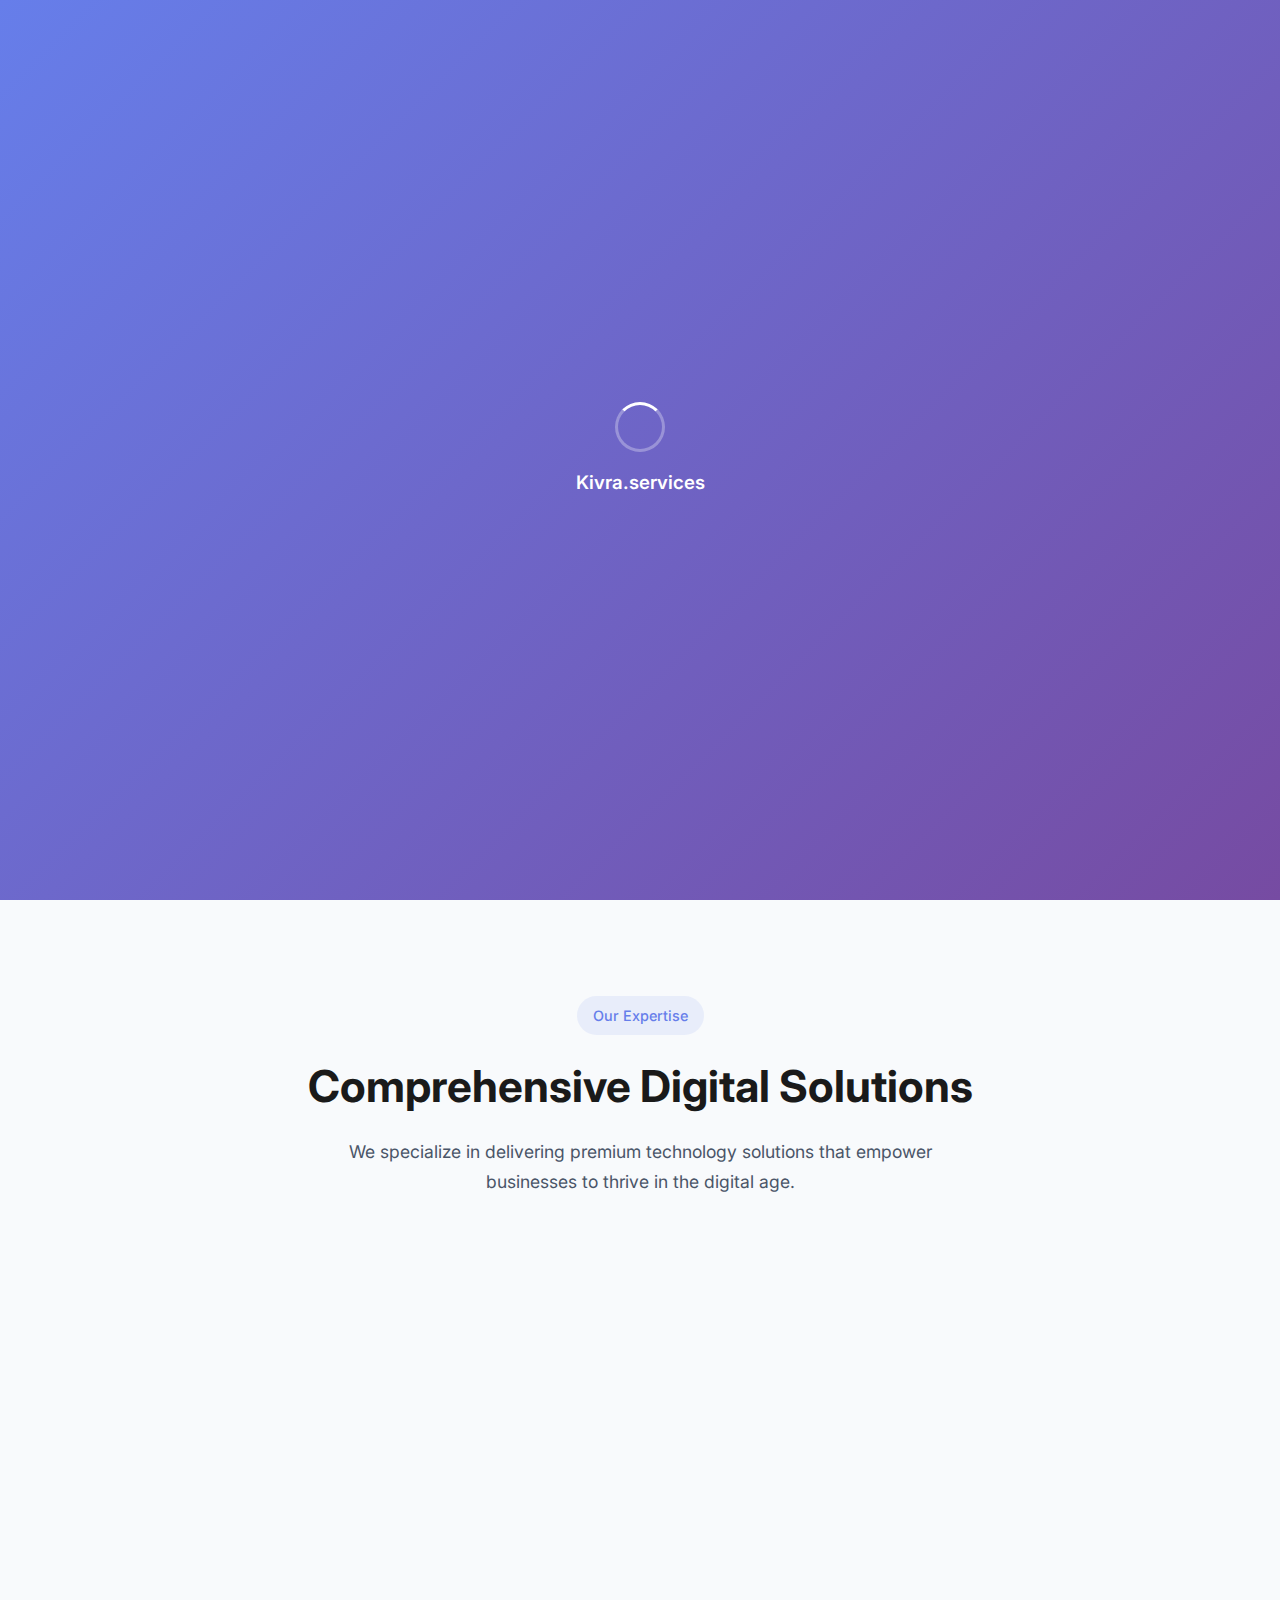
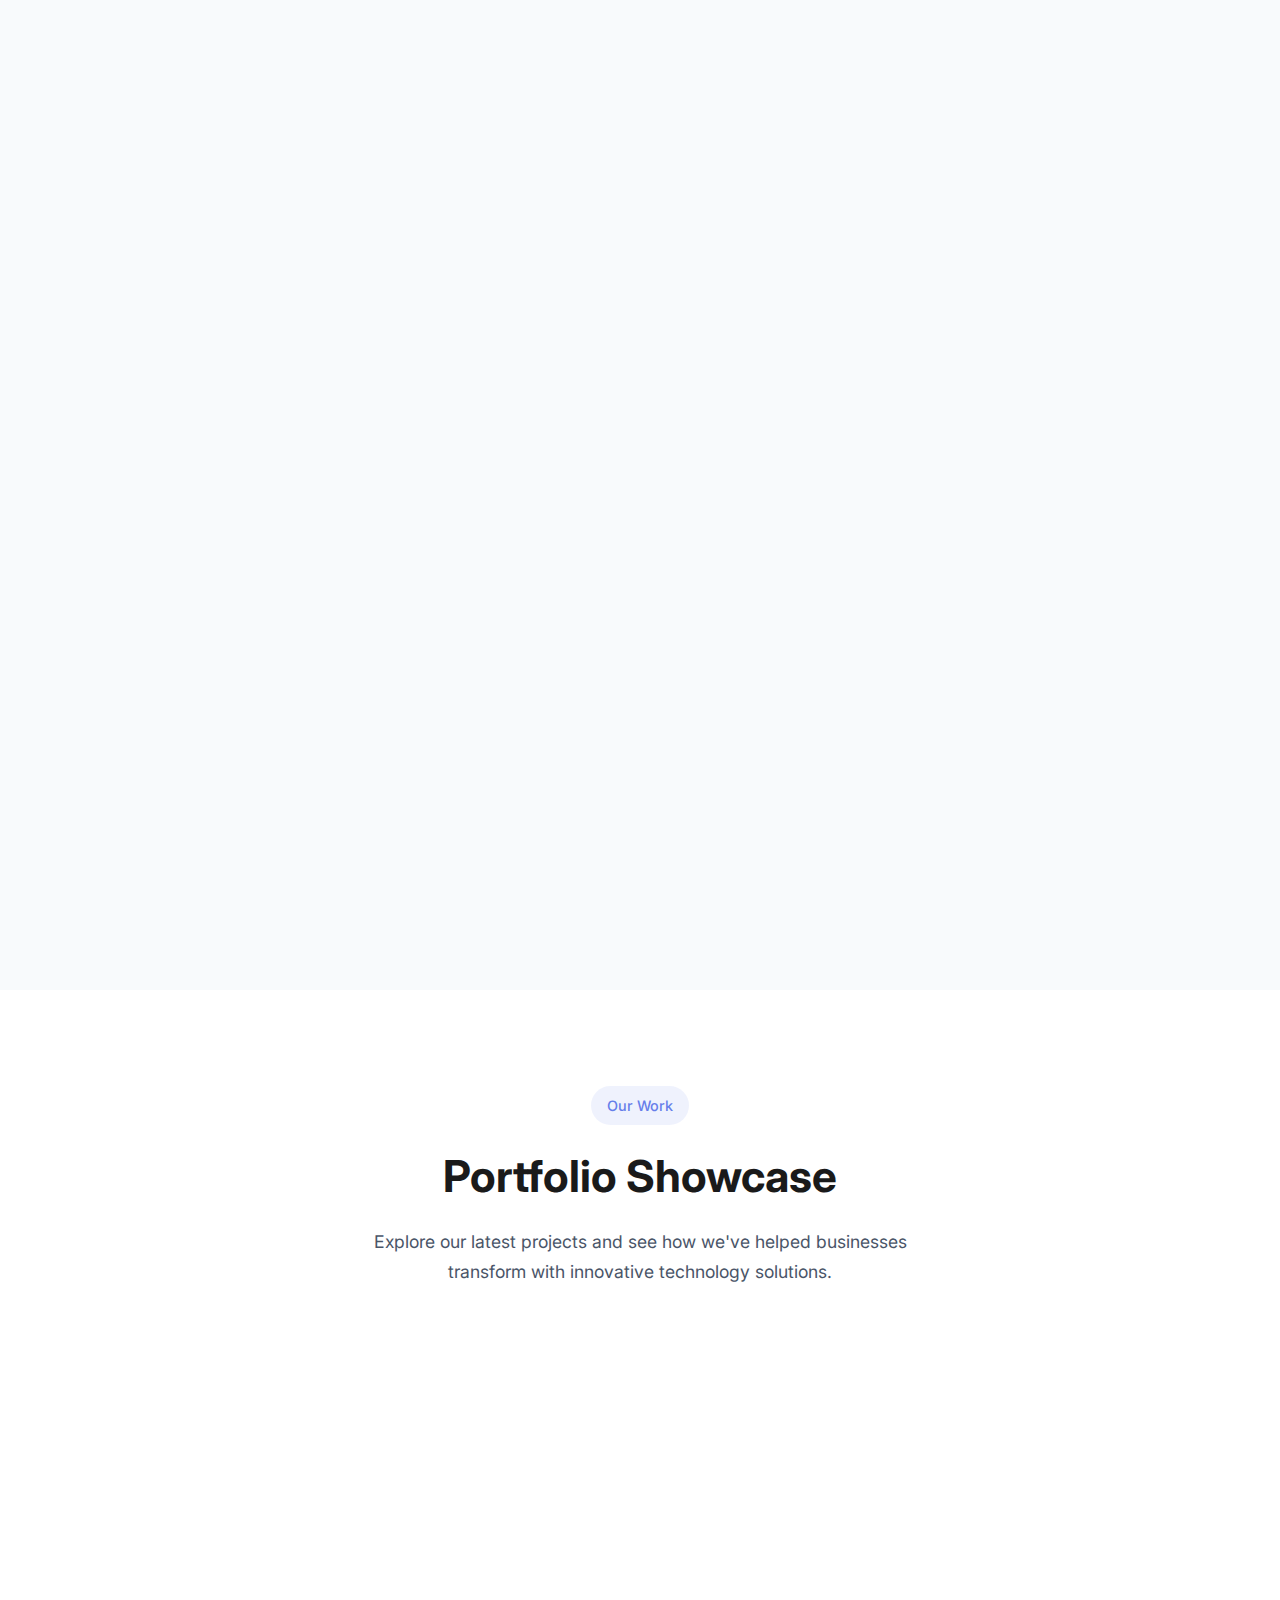
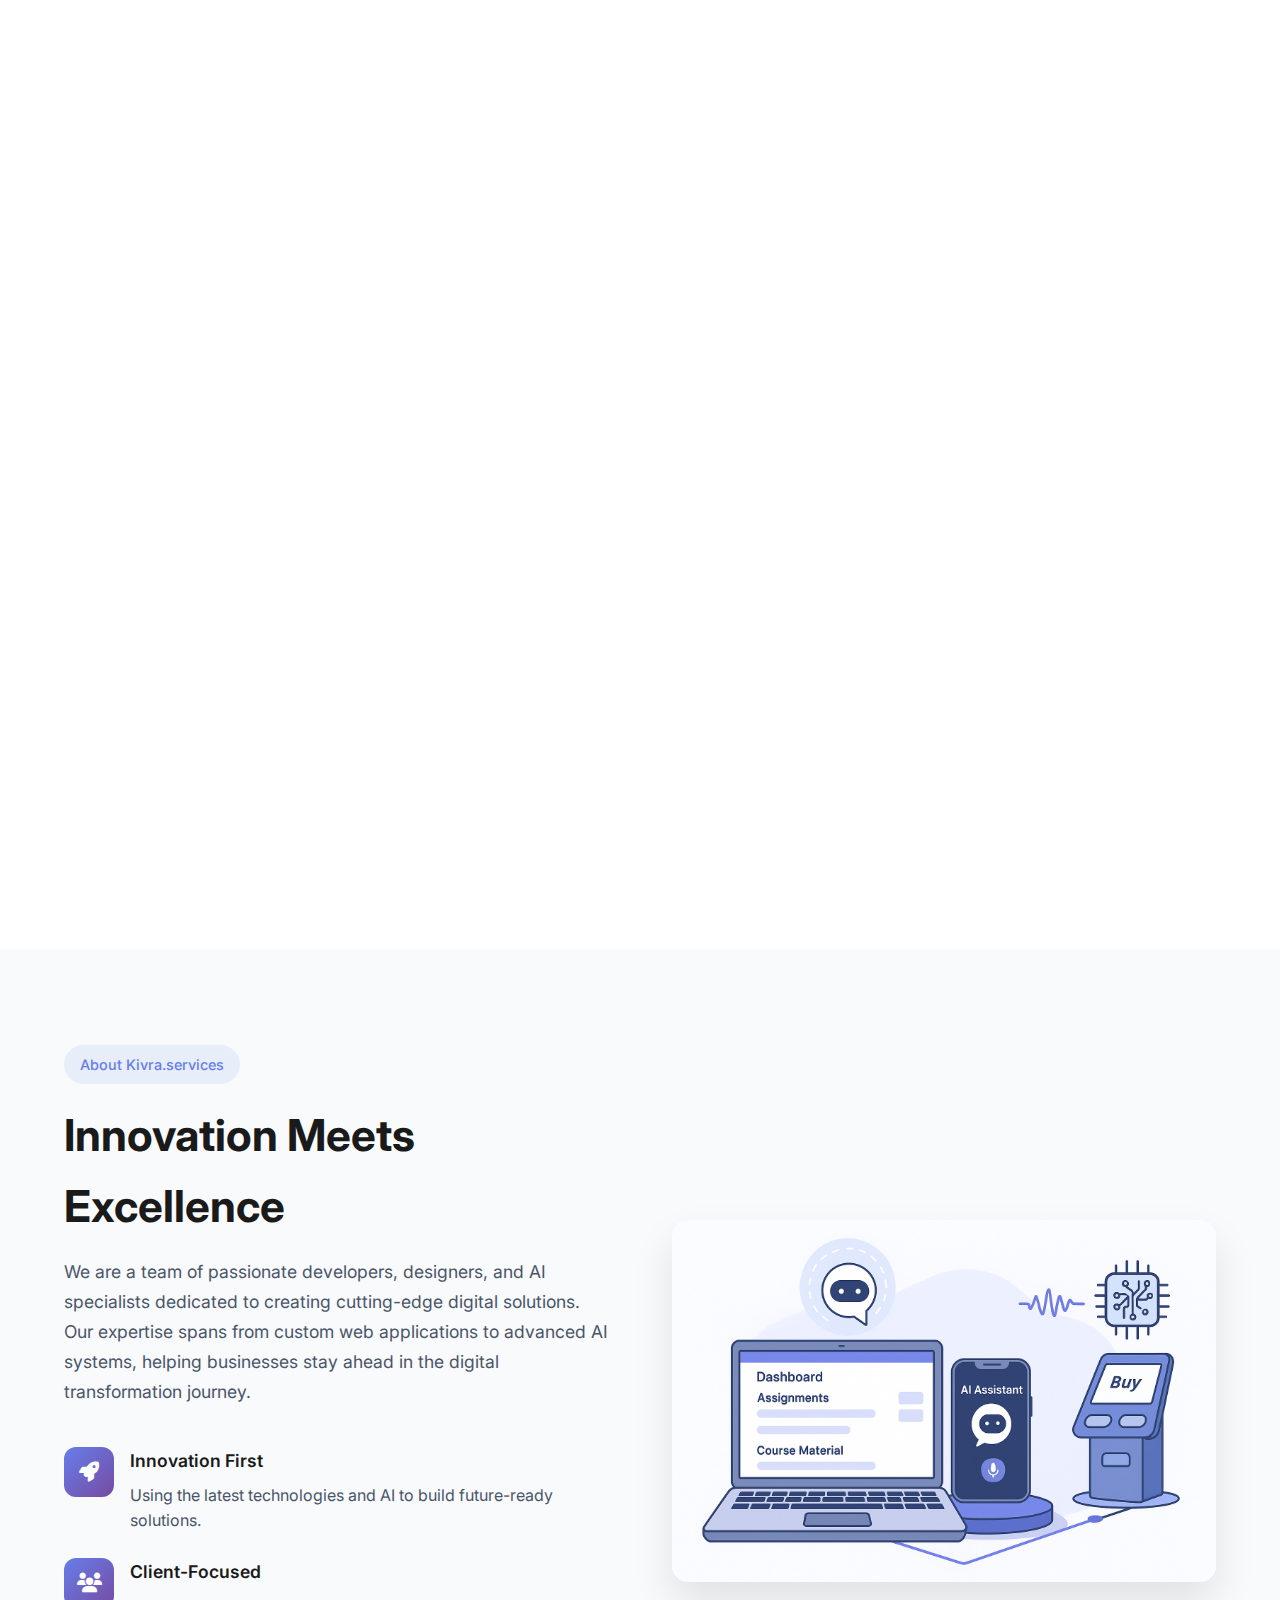
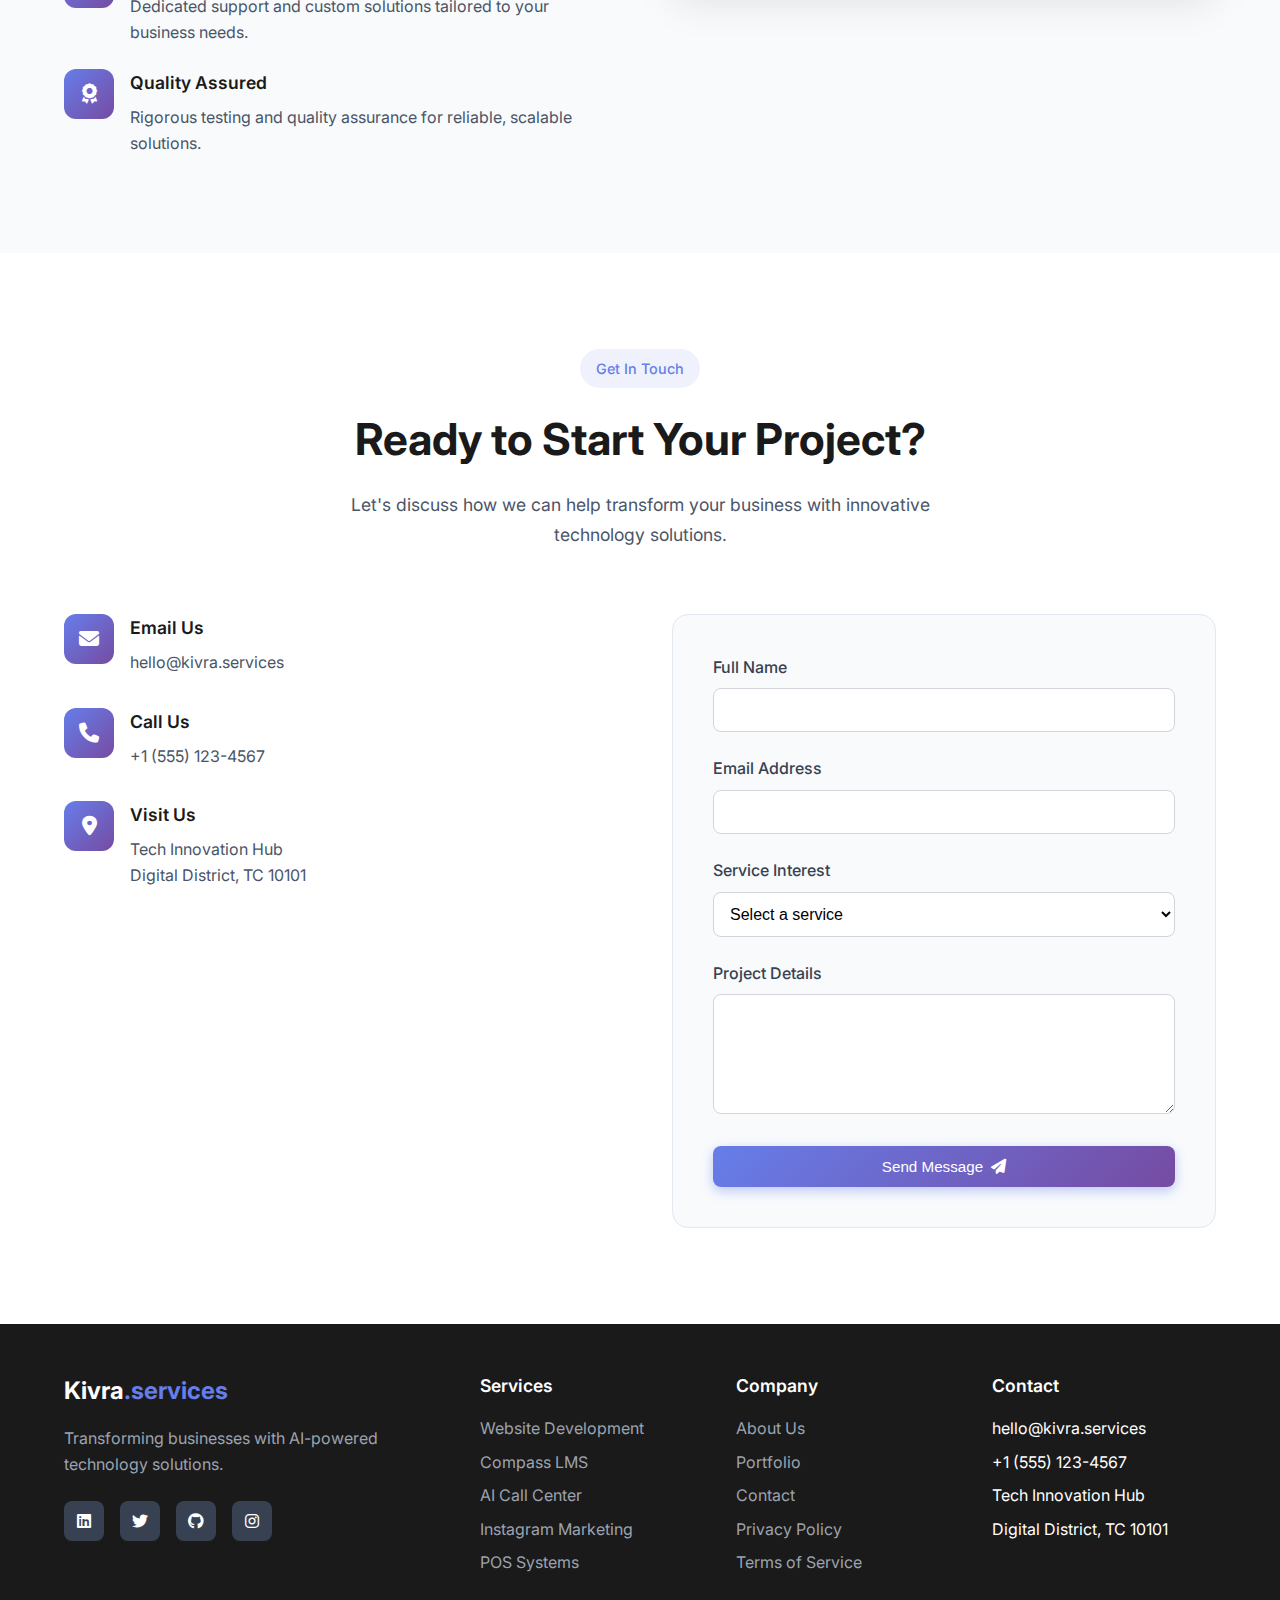
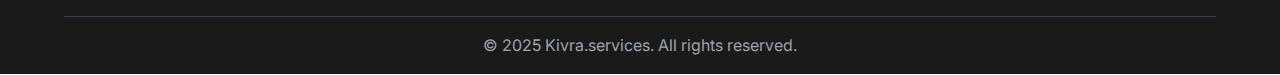
<file: index.html>
<!DOCTYPE html>
<html lang="en">
<head>
  <meta charset="UTF-8" />
  <meta name="viewport" content="width=device-width, initial-scale=1.0" />
  <title>Kivra.services - Premium Digital Solutions & AI Technology</title>
  <link href="https://fonts.googleapis.com/css2?family=Inter:wght@300;400;500;600;700&display=swap" rel="stylesheet">
  <link rel="stylesheet" href="https://cdnjs.cloudflare.com/ajax/libs/font-awesome/6.4.0/css/all.min.css">
  <link rel="stylesheet" href="styles.css">
</head>
<body>
  <!-- Header -->
  <header class="header">
    <nav class="nav container">
      <div class="nav__brand">
        <h3>Kivra<span class="brand-accent">.services</span></h3>
      </div>
      
      <div class="nav__menu" id="nav-menu">
        <ul class="nav__list">
          <li class="nav__item"><a href="#home" class="nav__link">Home</a></li>
          <li class="nav__item"><a href="#services" class="nav__link">Services</a></li>
          <li class="nav__item"><a href="#portfolio" class="nav__link">Portfolio</a></li>
          <li class="nav__item"><a href="#about" class="nav__link">About</a></li>
          <li class="nav__item"><a href="#contact" class="nav__link">Contact</a></li>
        </ul>
        
        <div class="nav__close" id="nav-close">
          <i class="fas fa-times"></i>
        </div>
      </div>
      
      <div class="nav__actions">
        <a href="#contact" class="btn btn--primary">Get Quote</a>
        <div class="nav__toggle" id="nav-toggle">
          <i class="fas fa-bars"></i>
        </div>
      </div>
    </nav>
  </header>

  <!-- Hero Section -->
  <section id="home" class="hero">
    <div class="container">
      <div class="hero__content">
        <div class="hero__text">
          <span class="hero__subtitle">Premium Digital Solutions</span>
          <h1 class="hero__title">
            Transforming Businesses with 
            <span class="text-gradient">AI-Powered Technology</span>
          </h1>
          <p class="hero__description">
            From intelligent learning management systems to advanced AI call centers, 
            we deliver cutting-edge solutions that drive growth and innovation for modern businesses.
          </p>
          
          <div class="hero__stats">
            <div class="stat">
              <h3>50+</h3>
              <p>Projects Delivered</p>
            </div>
            <div class="stat">
              <h3>99%</h3>
              <p>Client Satisfaction</p>
            </div>
            <div class="stat">
              <h3>24/7</h3>
              <p>Support</p>
            </div>
          </div>
          
          <div class="hero__buttons">
            <a href="#services" class="btn btn--primary btn--large">Explore Services</a>
            <a href="#portfolio" class="btn btn--outline btn--large">View Portfolio</a>
          </div>
        </div>
        
        <div class="hero__visual">
          <div class="hero__image">
            <img src="images/homeimage.png" alt="Kivra.services Digital Solutions Dashboard" />
          </div>
          <div class="hero__floating-cards">
            <div class="floating-card floating-card--1">
              <i class="fas fa-brain"></i>
              <span>AI Technology</span>
            </div>
            <div class="floating-card floating-card--2">
              <i class="fas fa-graduation-cap"></i>
              <span>LMS Solutions</span>
            </div>
            <div class="floating-card floating-card--3">
              <i class="fas fa-phone-alt"></i>
              <span>Voice AI</span>
            </div>
          </div>
        </div>
      </div>
    </div>
    
    <div class="hero__bg">
      <div class="hero__bg-gradient"></div>
      <div class="hero__bg-pattern"></div>
    </div>
  </section>

  <!-- Services Section -->
  <section id="services" class="services">
    <div class="container">
      <div class="section-header">
        <span class="section-subtitle">Our Expertise</span>
        <h2 class="section-title">Comprehensive Digital Solutions</h2>
        <p class="section-description">
          We specialize in delivering premium technology solutions that empower businesses 
          to thrive in the digital age.
        </p>
      </div>
      
      <div class="services__grid">
        <!-- Website Development -->
        <div class="service-card service-card--featured">
          <div class="service-card__icon">
            <i class="fas fa-code"></i>
          </div>
          <h3 class="service-card__title">Website Development</h3>
          <p class="service-card__description">
            Custom, responsive websites built with cutting-edge technologies. 
            From corporate sites to e-commerce platforms, optimized for performance and SEO.
          </p>
          <ul class="service-card__features">
            <li><i class="fas fa-check"></i> Responsive Design</li>
            <li><i class="fas fa-check"></i> SEO Optimization</li>
            <li><i class="fas fa-check"></i> Performance Focused</li>
            <li><i class="fas fa-check"></i> Modern Tech Stack</li>
          </ul>
          <a href="website-development.html" class="btn btn--outline">Learn More</a>
        </div>
        
        <!-- Compass LMS -->
        <div class="service-card">
          <div class="service-card__icon">
            <i class="fas fa-graduation-cap"></i>
          </div>
          <h3 class="service-card__title">Compass LMS</h3>
          <p class="service-card__description">
            Complete learning management system for educational institutions. 
            Multi-tenant SaaS architecture with advanced analytics and course management.
          </p>
          <ul class="service-card__features">
            <li><i class="fas fa-check"></i> Multi-Tenant SaaS</li>
            <li><i class="fas fa-check"></i> Advanced Analytics</li>
            <li><i class="fas fa-check"></i> Course Management</li>
            <li><i class="fas fa-check"></i> Progress Tracking</li>
          </ul>
          <a href="compass-lms.html" class="btn btn--outline">Learn More</a>
        </div>
        
        <!-- AI Call Center -->
        <div class="service-card">
          <div class="service-card__icon">
            <i class="fas fa-headset"></i>
          </div>
          <h3 class="service-card__title">Kivra AI Call Center</h3>
          <p class="service-card__description">
            Real-time voice AI assistant with 200ms latency. Powered by OpenAI and Twilio 
            for seamless customer interactions and support automation.
          </p>
          <ul class="service-card__features">
            <li><i class="fas fa-check"></i> 200ms Latency</li>
            <li><i class="fas fa-check"></i> OpenAI Integration</li>
            <li><i class="fas fa-check"></i> Function Calling</li>
            <li><i class="fas fa-check"></i> Real-time Processing</li>
          </ul>
          <a href="ai-call-center.html" class="btn btn--outline">Learn More</a>
        </div>
        
        <!-- AI Instagram Agent -->
        <div class="service-card">
          <div class="service-card__icon">
            <i class="fab fa-instagram"></i>
          </div>
          <h3 class="service-card__title">AI Instagram Marketing</h3>
          <p class="service-card__description">
            Intelligent Instagram automation for paid promotions and marketing campaigns. 
            AI-driven content strategy and audience engagement optimization.
          </p>
          <ul class="service-card__features">
            <li><i class="fas fa-check"></i> Content Automation</li>
            <li><i class="fas fa-check"></i> Audience Targeting</li>
            <li><i class="fas fa-check"></i> Campaign Analytics</li>
            <li><i class="fas fa-check"></i> ROI Optimization</li>
          </ul>
          <a href="ai-instagram-agent.html" class="btn btn--outline">Learn More</a>
        </div>
        
        <!-- POS Systems -->
        <div class="service-card">
          <div class="service-card__icon">
            <i class="fas fa-cash-register"></i>
          </div>
          <h3 class="service-card__title">POS Systems</h3>
          <p class="service-card__description">
            Modern point-of-sale solutions for retail and hospitality businesses. 
            Cloud-based systems with inventory management and analytics.
          </p>
          <ul class="service-card__features">
            <li><i class="fas fa-check"></i> Cloud-Based</li>
            <li><i class="fas fa-check"></i> Inventory Management</li>
            <li><i class="fas fa-check"></i> Sales Analytics</li>
            <li><i class="fas fa-check"></i> Multi-Location Support</li>
          </ul>
          <a href="enterprise-software.html" class="btn btn--outline">Learn More</a>
        </div>
      </div>
    </div>
  </section>

  <!-- Portfolio Section -->
  <section id="portfolio" class="portfolio">
    <div class="container">
      <div class="section-header">
        <span class="section-subtitle">Our Work</span>
        <h2 class="section-title">Portfolio Showcase</h2>
        <p class="section-description">
          Explore our latest projects and see how we've helped businesses 
          transform with innovative technology solutions.
        </p>
      </div>
      
      <div class="portfolio__grid">
        <div class="portfolio-card portfolio-card--large">
          <div class="portfolio-card__image">
            <img src="images/compass-lms-login.png" alt="Compass LMS Login Interface" />
          </div>
          <div class="portfolio-card__content">
            <span class="portfolio-card__category">Education Technology</span>
            <h3 class="portfolio-card__title">Compass LMS Platform</h3>
            <p class="portfolio-card__description">
              Complete learning management system with student dashboards, 
              grade tracking, and course management for educational institutions.
            </p>
            <div class="portfolio-card__tags">
              <span class="tag">React</span>
              <span class="tag">Node.js</span>
              <span class="tag">Multi-tenant</span>
            </div>
          </div>
        </div>
        
        <div class="portfolio-card">
          <div class="portfolio-card__image">
            <img src="images/kivra-ai-call.png" alt="Kivra AI Call Center Dashboard" />
          </div>
          <div class="portfolio-card__content">
            <span class="portfolio-card__category">AI Technology</span>
            <h3 class="portfolio-card__title">AI Call Center</h3>
            <p class="portfolio-card__description">
              Real-time voice AI assistant platform with function calling 
              and conversation management capabilities.
            </p>
            <div class="portfolio-card__tags">
              <span class="tag">OpenAI</span>
              <span class="tag">Twilio</span>
              <span class="tag">Real-time</span>
            </div>
          </div>
        </div>
        
        <div class="portfolio-card">
          <div class="portfolio-card__image">
            <img src="images/b-cube-consulting.png" alt="B-CUBE Startup Consulting Website" />
          </div>
          <div class="portfolio-card__content">
            <span class="portfolio-card__category">Web Development</span>
            <h3 class="portfolio-card__title">B-CUBE Consulting</h3>
            <p class="portfolio-card__description">
              Professional consulting website for startup feasibility assessments 
              and investor engagement services.
            </p>
            <div class="portfolio-card__tags">
              <span class="tag">Business</span>
              <span class="tag">Consulting</span>
              <span class="tag">Modern UI</span>
            </div>
          </div>
        </div>
      </div>
    </div>
  </section>

  <!-- About Section -->
  <section id="about" class="about">
    <div class="container">
      <div class="about__content">
        <div class="about__text">
          <span class="section-subtitle">About Kivra.services</span>
          <h2 class="section-title">Innovation Meets Excellence</h2>
          <p class="about__description">
            We are a team of passionate developers, designers, and AI specialists 
            dedicated to creating cutting-edge digital solutions. Our expertise spans 
            from custom web applications to advanced AI systems, helping businesses 
            stay ahead in the digital transformation journey.
          </p>
          
          <div class="about__features">
            <div class="feature">
              <div class="feature__icon">
                <i class="fas fa-rocket"></i>
              </div>
              <div class="feature__content">
                <h4>Innovation First</h4>
                <p>Using the latest technologies and AI to build future-ready solutions.</p>
              </div>
            </div>
            
            <div class="feature">
              <div class="feature__icon">
                <i class="fas fa-users"></i>
              </div>
              <div class="feature__content">
                <h4>Client-Focused</h4>
                <p>Dedicated support and custom solutions tailored to your business needs.</p>
              </div>
            </div>
            
            <div class="feature">
              <div class="feature__icon">
                <i class="fas fa-award"></i>
              </div>
              <div class="feature__content">
                <h4>Quality Assured</h4>
                <p>Rigorous testing and quality assurance for reliable, scalable solutions.</p>
              </div>
            </div>
          </div>
        </div>
        
        <div class="about__visual">
          <div class="about__image">
            <img src="images/homeimage2.png" alt="Kivra.services Team" />
          </div>
        </div>
      </div>
    </div>
  </section>

  <!-- Contact Section -->
  <section id="contact" class="contact">
    <div class="container">
      <div class="section-header">
        <span class="section-subtitle">Get In Touch</span>
        <h2 class="section-title">Ready to Start Your Project?</h2>
        <p class="section-description">
          Let's discuss how we can help transform your business with innovative technology solutions.
        </p>
      </div>
      
      <div class="contact__content">
        <div class="contact__info">
          <div class="contact-item">
            <div class="contact-item__icon">
              <i class="fas fa-envelope"></i>
            </div>
            <div class="contact-item__content">
              <h4>Email Us</h4>
              <p>hello@kivra.services</p>
            </div>
          </div>
          
          <div class="contact-item">
            <div class="contact-item__icon">
              <i class="fas fa-phone"></i>
            </div>
            <div class="contact-item__content">
              <h4>Call Us</h4>
              <p>+1 (555) 123-4567</p>
            </div>
          </div>
          
          <div class="contact-item">
            <div class="contact-item__icon">
              <i class="fas fa-map-marker-alt"></i>
            </div>
            <div class="contact-item__content">
              <h4>Visit Us</h4>
              <p>Tech Innovation Hub<br>Digital District, TC 10101</p>
            </div>
          </div>
        </div>
        
        <form class="contact__form" id="contact-form">
          <div class="form-group">
            <label for="name">Full Name</label>
            <input type="text" id="name" name="name" required>
          </div>
          
          <div class="form-group">
            <label for="email">Email Address</label>
            <input type="email" id="email" name="email" required>
          </div>
          
          <div class="form-group">
            <label for="service">Service Interest</label>
            <select id="service" name="service" required>
              <option value="">Select a service</option>
              <option value="website">Website Development</option>
              <option value="lms">Compass LMS</option>
              <option value="ai-call">AI Call Center</option>
              <option value="instagram">Instagram Marketing</option>
              <option value="pos">POS Systems</option>
              <option value="other">Other</option>
            </select>
          </div>
          
          <div class="form-group">
            <label for="message">Project Details</label>
            <textarea id="message" name="message" rows="5" required></textarea>
          </div>
          
          <button type="submit" class="btn btn--primary btn--full">
            Send Message
            <i class="fas fa-paper-plane"></i>
          </button>
        </form>
      </div>
    </div>
  </section>

  <!-- Footer -->
  <footer class="footer">
    <div class="container">
      <div class="footer__content">
        <div class="footer__brand">
          <h3>Kivra<span class="brand-accent">.services</span></h3>
          <p>Transforming businesses with AI-powered technology solutions.</p>
          
          <div class="footer__social">
            <a href="#" class="social-link"><i class="fab fa-linkedin"></i></a>
            <a href="#" class="social-link"><i class="fab fa-twitter"></i></a>
            <a href="#" class="social-link"><i class="fab fa-github"></i></a>
            <a href="#" class="social-link"><i class="fab fa-instagram"></i></a>
          </div>
        </div>
        
        <div class="footer__links">
          <div class="footer__column">
            <h4>Services</h4>
            <ul>
              <li><a href="#services">Website Development</a></li>
              <li><a href="#services">Compass LMS</a></li>
              <li><a href="#services">AI Call Center</a></li>
              <li><a href="#services">Instagram Marketing</a></li>
              <li><a href="#services">POS Systems</a></li>
            </ul>
          </div>
          
          <div class="footer__column">
            <h4>Company</h4>
            <ul>
              <li><a href="#about">About Us</a></li>
              <li><a href="#portfolio">Portfolio</a></li>
              <li><a href="#contact">Contact</a></li>
              <li><a href="#">Privacy Policy</a></li>
              <li><a href="#">Terms of Service</a></li>
            </ul>
          </div>
          
          <div class="footer__column">
            <h4>Contact</h4>
            <ul>
              <li>hello@kivra.services</li>
              <li>+1 (555) 123-4567</li>
              <li>Tech Innovation Hub</li>
              <li>Digital District, TC 10101</li>
            </ul>
          </div>
        </div>
      </div>
      
      <div class="footer__bottom">
        <p>&copy; 2025 Kivra.services. All rights reserved.</p>
      </div>
    </div>
  </footer>

  <script src="script.js"></script>
</body>
</html>
</file>
<file: styles.css>
/* ===== RESET & BASE ===== */
* {
  margin: 0;
  padding: 0;
  box-sizing: border-box;
}

html {
  scroll-behavior: smooth;
}

body {
  font-family: 'Inter', sans-serif;
  font-size: 16px;
  line-height: 1.6;
  color: #1a1a1a;
  background-color: #ffffff;
  overflow-x: hidden;
}

/* ===== UTILITIES ===== */
.container {
  max-width: 1200px;
  margin: 0 auto;
  padding: 0 1.5rem;
}

.text-gradient {
  background: linear-gradient(135deg, #667eea 0%, #764ba2 100%);
  -webkit-background-clip: text;
  -webkit-text-fill-color: transparent;
  background-clip: text;
}

.brand-accent {
  color: #667eea;
}

/* ===== BUTTONS ===== */
.btn {
  display: inline-flex;
  align-items: center;
  gap: 0.5rem;
  padding: 0.75rem 1.5rem;
  font-size: 0.95rem;
  font-weight: 500;
  text-decoration: none;
  border-radius: 0.5rem;
  transition: all 0.3s ease;
  cursor: pointer;
  border: none;
  text-align: center;
  justify-content: center;
}

.btn--primary {
  background: linear-gradient(135deg, #667eea 0%, #764ba2 100%);
  color: white;
  box-shadow: 0 4px 12px rgba(102, 126, 234, 0.4);
}

.btn--primary:hover {
  transform: translateY(-2px);
  box-shadow: 0 8px 24px rgba(102, 126, 234, 0.5);
}

.btn--outline {
  background: transparent;
  color: #667eea;
  border: 2px solid #667eea;
}

.btn--outline:hover {
  background: #667eea;
  color: white;
  transform: translateY(-2px);
}

.btn--large {
  padding: 1rem 2rem;
  font-size: 1.1rem;
}

.btn--full {
  width: 100%;
}

/* ===== HEADER ===== */
.header {
  position: fixed;
  top: 0;
  left: 0;
  width: 100%;
  background: rgba(255, 255, 255, 0.95);
  backdrop-filter: blur(10px);
  border-bottom: 1px solid rgba(0, 0, 0, 0.1);
  z-index: 1000;
  transition: all 0.3s ease;
}

.nav {
  display: flex;
  align-items: center;
  justify-content: space-between;
  padding: 1rem 1.5rem;
}

.nav__brand h3 {
  font-size: 1.5rem;
  font-weight: 700;
  color: #1a1a1a;
}

.nav__list {
  display: flex;
  list-style: none;
  gap: 2rem;
}

.nav__link {
  color: #4a5568;
  text-decoration: none;
  font-weight: 500;
  transition: color 0.3s ease;
  position: relative;
}

.nav__link:hover {
  color: #667eea;
}

.nav__link::after {
  content: '';
  position: absolute;
  bottom: -4px;
  left: 0;
  width: 0;
  height: 2px;
  background: #667eea;
  transition: width 0.3s ease;
}

.nav__link:hover::after {
  width: 100%;
}

.nav__actions {
  display: flex;
  align-items: center;
  gap: 1rem;
}

.nav__toggle,
.nav__close {
  display: none;
  font-size: 1.5rem;
  cursor: pointer;
  color: #1a1a1a;
}

/* ===== HERO SECTION ===== */
.hero {
  position: relative;
  min-height: 100vh;
  display: flex;
  align-items: center;
  padding: 8rem 0 4rem;
  overflow: hidden;
}

.hero__content {
  display: grid;
  grid-template-columns: 1fr 1fr;
  gap: 4rem;
  align-items: center;
}

.hero__subtitle {
  display: inline-block;
  padding: 0.5rem 1rem;
  background: rgba(102, 126, 234, 0.1);
  color: #667eea;
  border-radius: 2rem;
  font-size: 0.9rem;
  font-weight: 500;
  margin-bottom: 1.5rem;
}

.hero__title {
  font-size: 3.5rem;
  font-weight: 700;
  line-height: 1.2;
  margin-bottom: 1.5rem;
  color: #1a1a1a;
}

.hero__description {
  font-size: 1.2rem;
  color: #4a5568;
  margin-bottom: 2rem;
  line-height: 1.7;
}

.hero__stats {
  display: flex;
  gap: 2rem;
  margin-bottom: 2.5rem;
}

.stat {
  text-align: center;
}

.stat h3 {
  font-size: 2rem;
  font-weight: 700;
  color: #667eea;
  margin-bottom: 0.25rem;
}

.stat p {
  color: #4a5568;
  font-size: 0.9rem;
}

.hero__buttons {
  display: flex;
  gap: 1rem;
  flex-wrap: wrap;
}

.hero__visual {
  position: relative;
  display: flex;
  justify-content: center;
  align-items: center;
}

.hero__image {
  width: 100%;
  max-width: 500px;
  border-radius: 1rem;
  overflow: hidden;
  box-shadow: 0 20px 40px rgba(0, 0, 0, 0.1);
}

.hero__image img {
  width: 100%;
  height: auto;
  display: block;
}

.hero__floating-cards {
  position: absolute;
  width: 100%;
  height: 100%;
  pointer-events: none;
}

.floating-card {
  position: absolute;
  background: white;
  padding: 1rem;
  border-radius: 0.75rem;
  box-shadow: 0 8px 24px rgba(0, 0, 0, 0.15);
  display: flex;
  align-items: center;
  gap: 0.75rem;
  font-weight: 500;
  animation: float 6s ease-in-out infinite;
}

.floating-card i {
  font-size: 1.25rem;
  color: #667eea;
}

.floating-card--1 {
  top: 10%;
  right: -10%;
  animation-delay: 0s;
}

.floating-card--2 {
  bottom: 20%;
  left: -10%;
  animation-delay: 2s;
}

.floating-card--3 {
  top: 60%;
  right: 10%;
  animation-delay: 4s;
}

@keyframes float {
  0%, 100% { transform: translateY(0px); }
  50% { transform: translateY(-10px); }
}

.hero__bg {
  position: absolute;
  top: 0;
  left: 0;
  width: 100%;
  height: 100%;
  z-index: -1;
}

.hero__bg-gradient {
  position: absolute;
  top: 0;
  right: 0;
  width: 50%;
  height: 100%;
  background: linear-gradient(135deg, rgba(102, 126, 234, 0.05) 0%, rgba(118, 75, 162, 0.05) 100%);
}

.hero__bg-pattern {
  position: absolute;
  top: 0;
  left: 0;
  width: 100%;
  height: 100%;
  background-image: radial-gradient(circle at 1px 1px, rgba(102, 126, 234, 0.15) 1px, transparent 0);
  background-size: 50px 50px;
  opacity: 0.3;
}

/* ===== SECTION HEADERS ===== */
.section-header {
  text-align: center;
  margin-bottom: 4rem;
}

.section-subtitle {
  display: inline-block;
  padding: 0.5rem 1rem;
  background: rgba(102, 126, 234, 0.1);
  color: #667eea;
  border-radius: 2rem;
  font-size: 0.9rem;
  font-weight: 500;
  margin-bottom: 1rem;
}

.section-title {
  font-size: 2.75rem;
  font-weight: 700;
  color: #1a1a1a;
  margin-bottom: 1rem;
}

.section-description {
  font-size: 1.1rem;
  color: #4a5568;
  max-width: 600px;
  margin: 0 auto;
  line-height: 1.7;
}

/* ===== SERVICES SECTION ===== */
.services {
  padding: 6rem 0;
  background: #f8fafc;
}

.services__grid {
  display: grid;
  grid-template-columns: repeat(auto-fit, minmax(350px, 1fr));
  gap: 2rem;
}

.service-card {
  background: white;
  padding: 2.5rem;
  border-radius: 1rem;
  box-shadow: 0 4px 12px rgba(0, 0, 0, 0.08);
  transition: all 0.3s ease;
  border: 1px solid #e2e8f0;
  height: 100%;
  display: flex;
  flex-direction: column;
}

.service-card:hover {
  transform: translateY(-8px);
  box-shadow: 0 12px 24px rgba(0, 0, 0, 0.15);
}

.service-card--featured {
  border: 2px solid #667eea;
  position: relative;
}

.service-card--featured::before {
  content: 'Popular';
  position: absolute;
  top: -12px;
  left: 50%;
  transform: translateX(-50%);
  background: #667eea;
  color: white;
  padding: 0.5rem 1rem;
  border-radius: 1rem;
  font-size: 0.8rem;
  font-weight: 600;
}

.service-card__icon {
  width: 60px;
  height: 60px;
  background: linear-gradient(135deg, #667eea 0%, #764ba2 100%);
  border-radius: 1rem;
  display: flex;
  align-items: center;
  justify-content: center;
  margin-bottom: 1.5rem;
}

.service-card__icon i {
  font-size: 1.5rem;
  color: white;
}

.service-card__title {
  font-size: 1.4rem;
  font-weight: 600;
  color: #1a1a1a;
  margin-bottom: 1rem;
}

.service-card__description {
  color: #4a5568;
  margin-bottom: 1.5rem;
  line-height: 1.6;
  flex-grow: 1;
}

.service-card__features {
  list-style: none;
  margin-bottom: 2rem;
}

.service-card__features li {
  display: flex;
  align-items: center;
  gap: 0.75rem;
  margin-bottom: 0.75rem;
  color: #4a5568;
  font-size: 0.95rem;
}

.service-card__features i {
  color: #10b981;
  font-size: 0.85rem;
}

/* ===== PORTFOLIO SECTION ===== */
.portfolio {
  padding: 6rem 0;
  background: white;
}

.portfolio__grid {
  display: grid;
  grid-template-columns: 2fr 1fr;
  gap: 2rem;
}

.portfolio-card {
  background: white;
  border-radius: 1rem;
  overflow: hidden;
  box-shadow: 0 8px 24px rgba(0, 0, 0, 0.12);
  transition: all 0.3s ease;
  border: 1px solid #e2e8f0;
}

.portfolio-card:hover {
  transform: translateY(-8px);
  box-shadow: 0 16px 40px rgba(0, 0, 0, 0.16);
}

.portfolio-card--large {
  grid-row: span 2;
}

.portfolio-card__image {
  width: 100%;
  height: 250px;
  overflow: hidden;
  background: #f8fafc;
}

.portfolio-card--large .portfolio-card__image {
  height: 350px;
}

.portfolio-card__image img {
  width: 100%;
  height: 100%;
  object-fit: cover;
  transition: transform 0.3s ease;
}

.portfolio-card:hover .portfolio-card__image img {
  transform: scale(1.05);
}

.portfolio-card__content {
  padding: 2rem;
}

.portfolio-card__category {
  display: inline-block;
  padding: 0.25rem 0.75rem;
  background: rgba(102, 126, 234, 0.1);
  color: #667eea;
  border-radius: 1rem;
  font-size: 0.8rem;
  font-weight: 500;
  margin-bottom: 1rem;
}

.portfolio-card__title {
  font-size: 1.3rem;
  font-weight: 600;
  color: #1a1a1a;
  margin-bottom: 0.75rem;
}

.portfolio-card__description {
  color: #4a5568;
  line-height: 1.6;
  margin-bottom: 1.5rem;
}

.portfolio-card__tags {
  display: flex;
  flex-wrap: wrap;
  gap: 0.5rem;
}

.tag {
  padding: 0.25rem 0.75rem;
  background: #f1f5f9;
  color: #475569;
  border-radius: 1rem;
  font-size: 0.8rem;
  font-weight: 500;
}

/* ===== ABOUT SECTION ===== */
.about {
  padding: 6rem 0;
  background: #f8fafc;
}

.about__content {
  display: grid;
  grid-template-columns: 1fr 1fr;
  gap: 4rem;
  align-items: center;
}

.about__description {
  font-size: 1.1rem;
  color: #4a5568;
  line-height: 1.7;
  margin-bottom: 2.5rem;
}

.about__features {
  display: flex;
  flex-direction: column;
  gap: 1.5rem;
}

.feature {
  display: flex;
  gap: 1rem;
}

.feature__icon {
  width: 50px;
  height: 50px;
  background: linear-gradient(135deg, #667eea 0%, #764ba2 100%);
  border-radius: 0.75rem;
  display: flex;
  align-items: center;
  justify-content: center;
  flex-shrink: 0;
}

.feature__icon i {
  font-size: 1.25rem;
  color: white;
}

.feature__content h4 {
  font-size: 1.1rem;
  font-weight: 600;
  color: #1a1a1a;
  margin-bottom: 0.5rem;
}

.feature__content p {
  color: #4a5568;
  line-height: 1.6;
}

.about__image {
  width: 100%;
  border-radius: 1rem;
  overflow: hidden;
  box-shadow: 0 20px 40px rgba(0, 0, 0, 0.1);
}

.about__image img {
  width: 100%;
  height: auto;
  display: block;
}

/* ===== CONTACT SECTION ===== */
.contact {
  padding: 6rem 0;
  background: white;
}

.contact__content {
  display: grid;
  grid-template-columns: 1fr 1fr;
  gap: 4rem;
  margin-top: 3rem;
}

.contact__info {
  display: flex;
  flex-direction: column;
  gap: 2rem;
}

.contact-item {
  display: flex;
  gap: 1rem;
}

.contact-item__icon {
  width: 50px;
  height: 50px;
  background: linear-gradient(135deg, #667eea 0%, #764ba2 100%);
  border-radius: 0.75rem;
  display: flex;
  align-items: center;
  justify-content: center;
  flex-shrink: 0;
}

.contact-item__icon i {
  font-size: 1.25rem;
  color: white;
}

.contact-item__content h4 {
  font-size: 1.1rem;
  font-weight: 600;
  color: #1a1a1a;
  margin-bottom: 0.5rem;
}

.contact-item__content p {
  color: #4a5568;
  line-height: 1.6;
}

.contact__form {
  background: #f8fafc;
  padding: 2.5rem;
  border-radius: 1rem;
  border: 1px solid #e2e8f0;
}

.form-group {
  margin-bottom: 1.5rem;
}

.form-group label {
  display: block;
  margin-bottom: 0.5rem;
  font-weight: 500;
  color: #374151;
}

.form-group input,
.form-group select,
.form-group textarea {
  width: 100%;
  padding: 0.75rem;
  border: 1px solid #d1d5db;
  border-radius: 0.5rem;
  font-size: 1rem;
  transition: border-color 0.3s ease;
  background: white;
}

.form-group input:focus,
.form-group select:focus,
.form-group textarea:focus {
  outline: none;
  border-color: #667eea;
  box-shadow: 0 0 0 3px rgba(102, 126, 234, 0.1);
}

.form-group textarea {
  resize: vertical;
  min-height: 120px;
}

/* ===== FOOTER ===== */
.footer {
  background: #1a1a1a;
  color: white;
  padding: 3rem 0 1rem;
}

.footer__content {
  display: grid;
  grid-template-columns: 1fr 2fr;
  gap: 3rem;
  margin-bottom: 2rem;
}

.footer__brand h3 {
  font-size: 1.5rem;
  font-weight: 700;
  margin-bottom: 1rem;
}

.footer__brand p {
  color: #9ca3af;
  line-height: 1.6;
  margin-bottom: 1.5rem;
}

.footer__social {
  display: flex;
  gap: 1rem;
}

.social-link {
  width: 40px;
  height: 40px;
  background: #374151;
  border-radius: 0.5rem;
  display: flex;
  align-items: center;
  justify-content: center;
  color: white;
  text-decoration: none;
  transition: all 0.3s ease;
}

.social-link:hover {
  background: #667eea;
  transform: translateY(-2px);
}

.footer__links {
  display: grid;
  grid-template-columns: repeat(3, 1fr);
  gap: 2rem;
}

.footer__column h4 {
  font-size: 1.1rem;
  font-weight: 600;
  margin-bottom: 1rem;
}

.footer__column ul {
  list-style: none;
}

.footer__column ul li {
  margin-bottom: 0.5rem;
}

.footer__column ul li a {
  color: #9ca3af;
  text-decoration: none;
  transition: color 0.3s ease;
}

.footer__column ul li a:hover {
  color: #667eea;
}

.footer__bottom {
  border-top: 1px solid #374151;
  padding-top: 1rem;
  text-align: center;
  color: #9ca3af;
}

/* ===== RESPONSIVE DESIGN ===== */
@media (max-width: 968px) {
  .nav__menu {
    position: fixed;
    top: 0;
    right: -100%;
    width: 80%;
    max-width: 300px;
    height: 100vh;
    background: white;
    box-shadow: -2px 0 12px rgba(0, 0, 0, 0.1);
    padding: 2rem;
    transition: right 0.3s ease;
  }

  .nav__menu.active {
    right: 0;
  }

  .nav__list {
    flex-direction: column;
    gap: 1.5rem;
    margin-top: 3rem;
  }

  .nav__close {
    display: block;
    position: absolute;
    top: 1rem;
    right: 1rem;
  }

  .nav__toggle {
    display: block;
  }

  .hero__content {
    grid-template-columns: 1fr;
    gap: 3rem;
    text-align: center;
  }

  .hero__title {
    font-size: 2.5rem;
  }

  .hero__stats {
    justify-content: center;
  }

  .hero__buttons {
    justify-content: center;
  }

  .floating-card {
    display: none;
  }

  .services__grid {
    grid-template-columns: 1fr;
  }

  .portfolio__grid {
    grid-template-columns: 1fr;
  }

  .about__content {
    grid-template-columns: 1fr;
    gap: 3rem;
  }

  .contact__content {
    grid-template-columns: 1fr;
    gap: 3rem;
  }

  .footer__content {
    grid-template-columns: 1fr;
    gap: 2rem;
  }

  .footer__links {
    grid-template-columns: 1fr;
    gap: 1.5rem;
  }
}

@media (max-width: 576px) {
  .container {
    padding: 0 1rem;
  }

  .hero {
    padding: 6rem 0 3rem;
  }

  .hero__title {
    font-size: 2rem;
  }

  .hero__stats {
    flex-direction: column;
    gap: 1rem;
  }

  .hero__buttons {
    flex-direction: column;
    align-items: center;
  }

  .section-title {
    font-size: 2rem;
  }

  .service-card {
    padding: 2rem;
  }

  .contact__form {
    padding: 2rem;
  }
}

/* ===== ANIMATIONS ===== */
@media (prefers-reduced-motion: no-preference) {
  .service-card,
  .portfolio-card {
    animation: fadeInUp 0.6s ease forwards;
    opacity: 0;
    transform: translateY(30px);
  }

  .service-card:nth-child(1) { animation-delay: 0.1s; }
  .service-card:nth-child(2) { animation-delay: 0.2s; }
  .service-card:nth-child(3) { animation-delay: 0.3s; }
  .service-card:nth-child(4) { animation-delay: 0.4s; }
  .service-card:nth-child(5) { animation-delay: 0.5s; }

  @keyframes fadeInUp {
    to {
      opacity: 1;
      transform: translateY(0);
    }
  }
}
</file>
